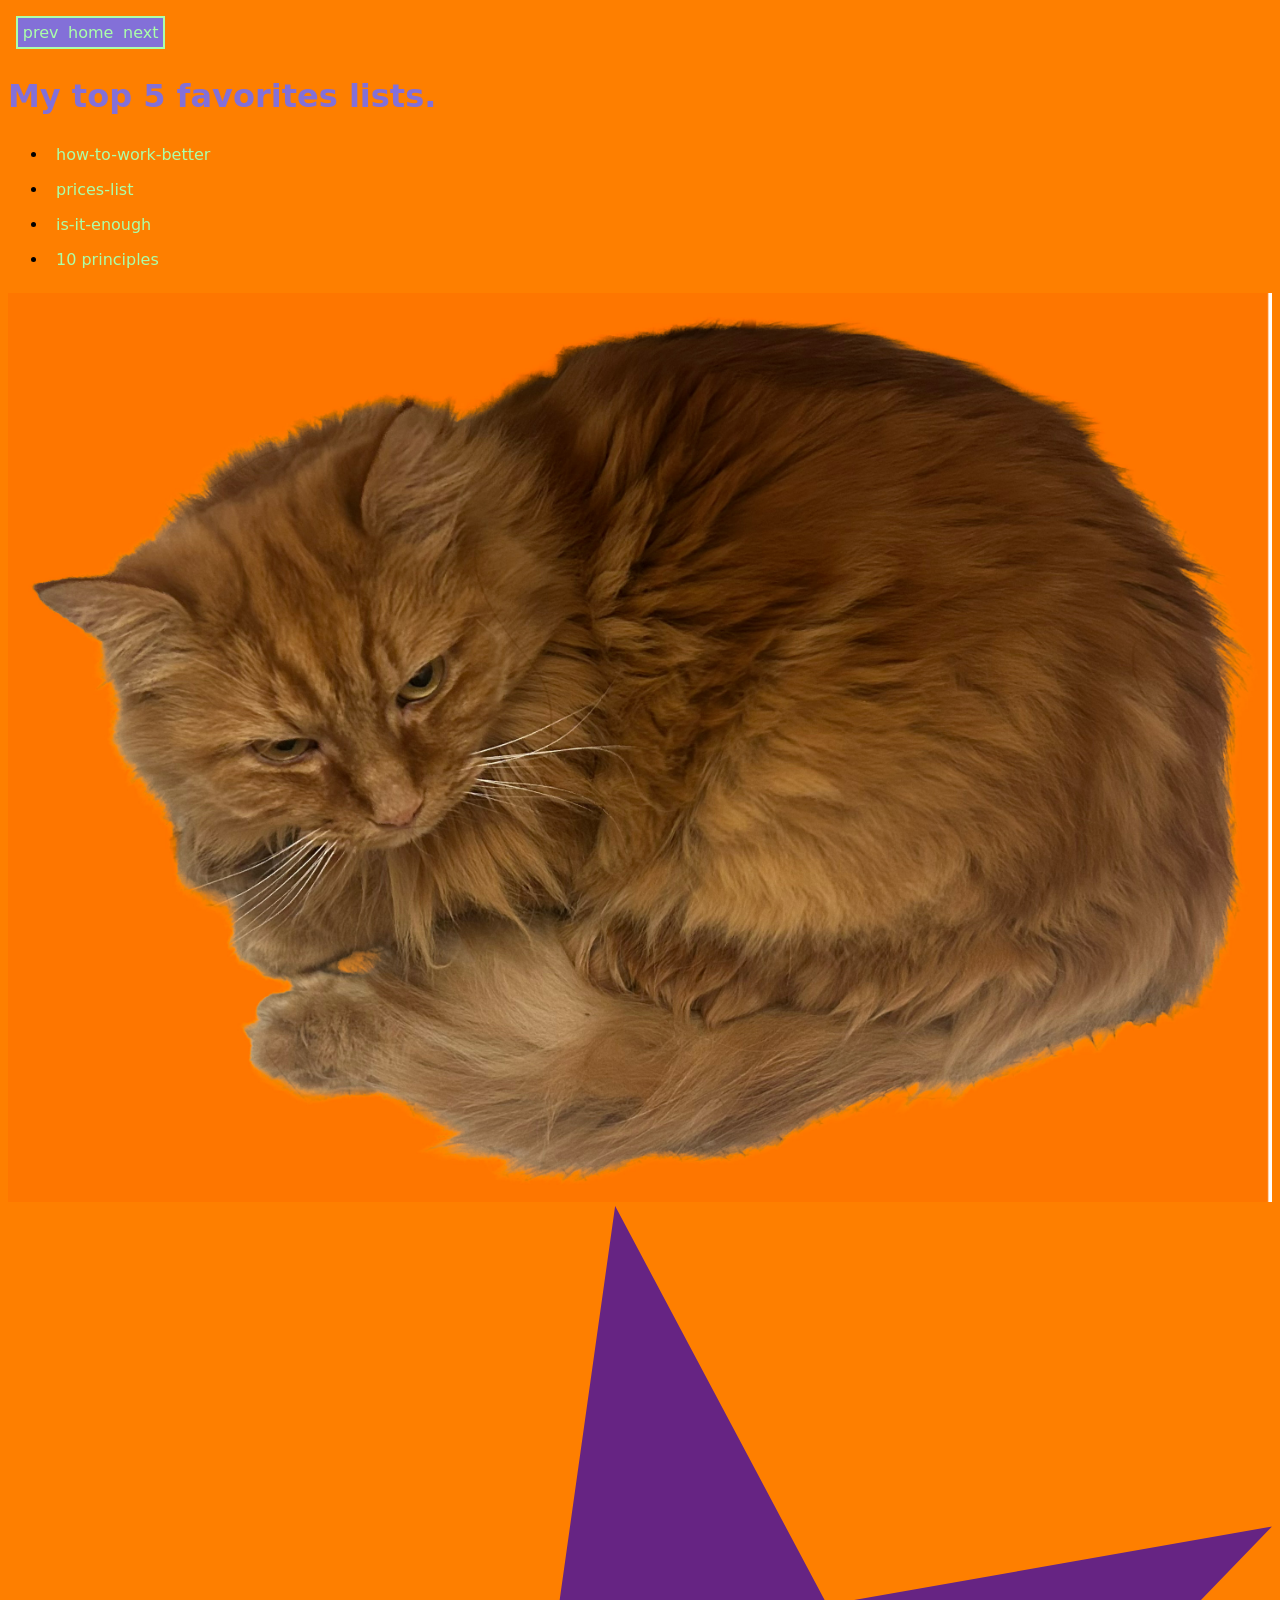
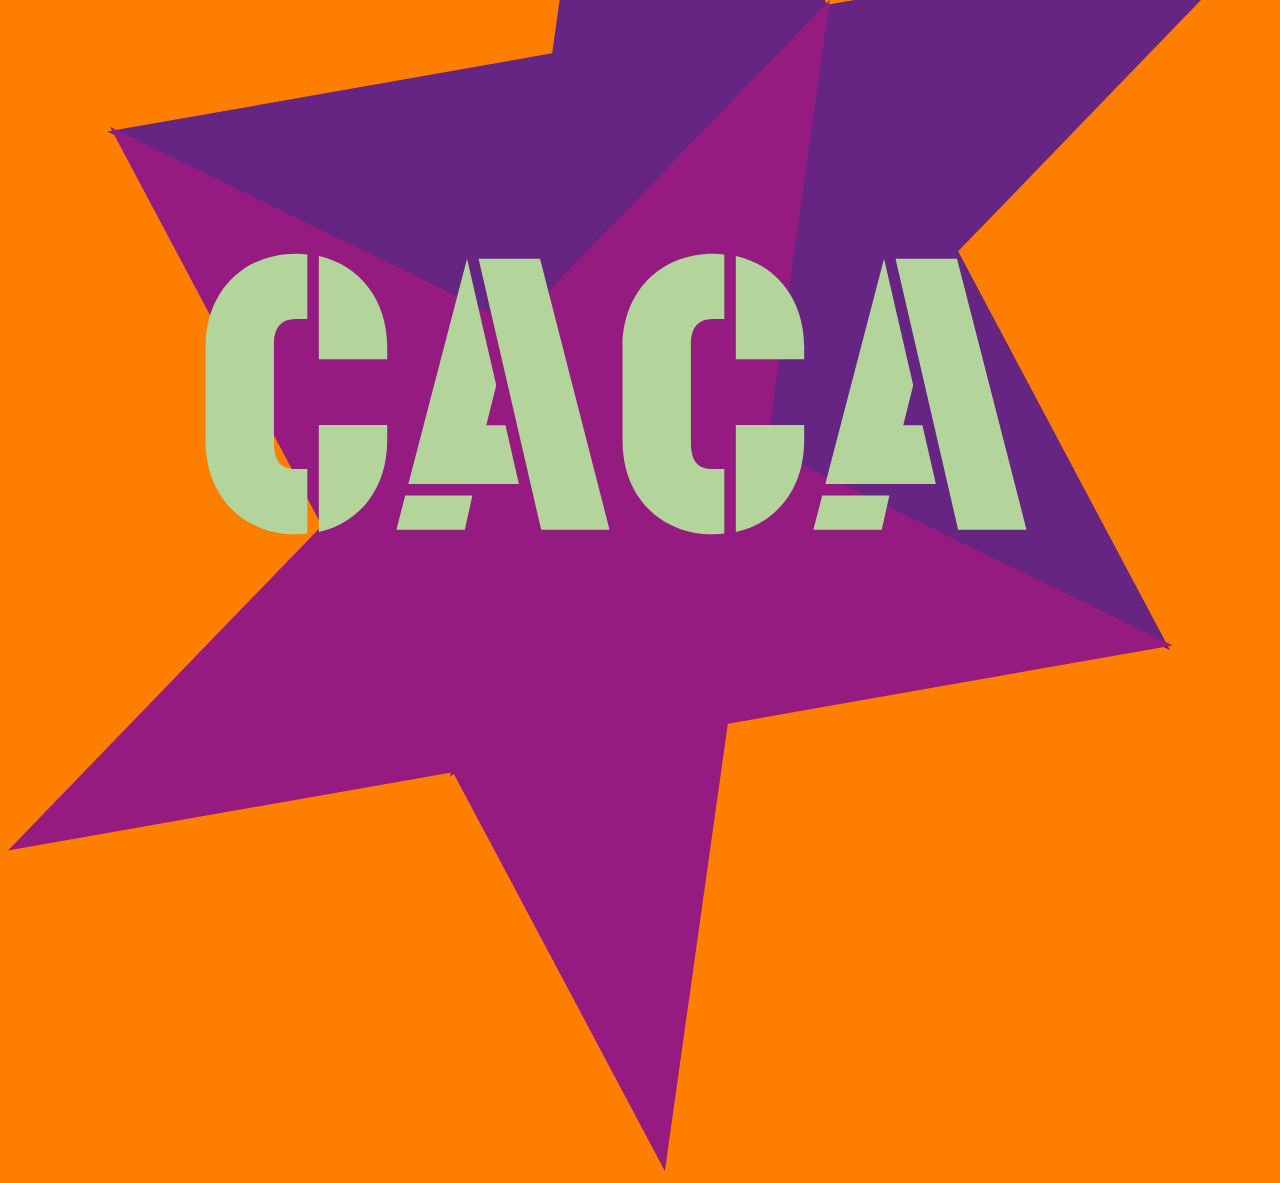
<file: index.html>
<!DOCTYPE html>
<html lang="en">
<head>
	<meta charset="UTF-8">
	<meta name="viewport" content="width=, initial-scale=1.0">
	<title>Document</title>
	<link rel="stylesheet" href="style.css">

	<link rel="stylesheet" href="cooper-fonts/cooper-font.css">
	<style>
		body{ padding-top: 3rem; background-color: rgb(254, 127, 0);}
	 	h1{color: rgb(131, 112, 216)}
        a{color:inherit;
        color: rgb(171, 255, 169);
        text-decoration: none;
	    padding: 0.5rem;
        display: flex;}
        a:hover{
	background: rgb(131, 112, 216);
}
	</style>

</head>
<body>
	<h1>My top 5 favorites lists.</h1>

	<ul>
		<li><a href="how-to-work-better.html">how-to-work-better</a></li>
	
		<li><a href="prices-list.html">prices-list</a></li>

		<li><a href="is-it-enough.html">is-it-enough</a></li>

		<li><a href="10 principles.html">10 principles</a></li>
	</ul>

	<img src="chat.jpg" alt="">
	<img src="SVG/Fichier 1.svg" alt="">


	<link rel="stylesheet" href="nav.css">
    <nav id="panel">
        <a href="8.08.10.26.html">prev</a>
        <a href="index.html">home</a>
        <a href="how-to-work-better.html">next</a>

    </nav>



</body>
</html>
</file>
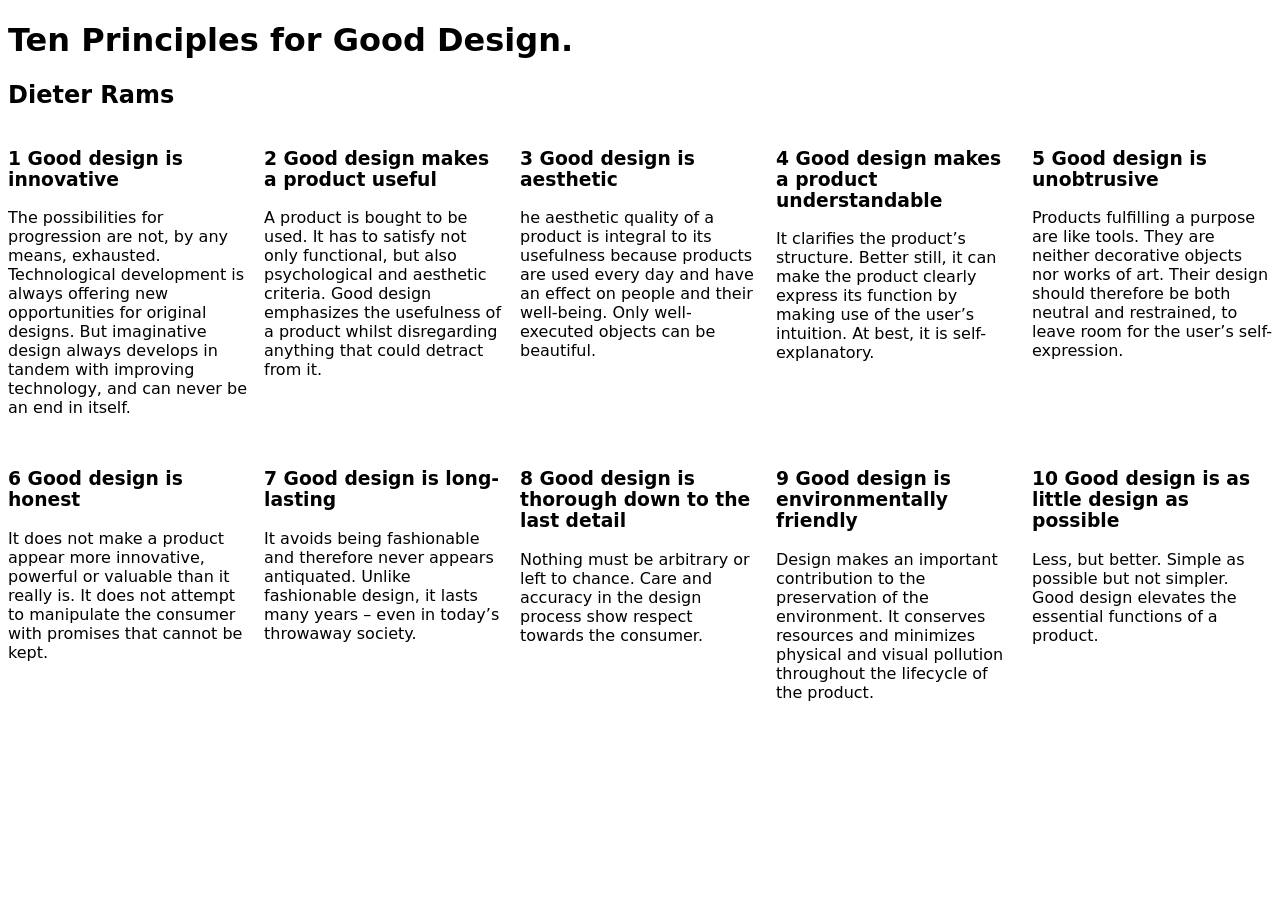
<file: 10 principles.html>
<!DOCTYPE html>
<html lang="en">
<head>
	<meta charset="UTF-8">
	<meta name="viewport" content="width=device-width, initial-scale=1.0">
	<title>Document</title>
	<link rel="stylesheet" href="style.css">
</head>
<body>
	
<h1>Ten Principles for Good Design. </h1>
<h2>Dieter Rams</h2>


<div class="cacabox">

	<article>
		<h3>1	Good design is innovative </h3>
		<p>The possibilities for progression are not, by any means, exhausted. Technological development is always offering new opportunities for original designs. But imaginative design always develops in tandem with improving technology, and can never be an end in itself.</p>

	</article>
	
	<article>
		<h3>2	Good design makes a product useful </h3>
		<p>A product is bought to be used. It has to satisfy not only functional, but also psychological and aesthetic criteria. Good design emphasizes the usefulness of a product whilst disregarding anything that could detract from it.</p>
	</article>

	<article>
		<h3>3	Good design is aesthetic </h3>
		<p>he aesthetic quality of a product is integral to its usefulness because products are used every day and have an effect on people and their well-being. Only well-executed objects can be beautiful.</p>
	</article>

	<article>
		<h3>4	Good design makes a product understandable </h3>
		<p>It clarifies the product’s structure. Better still, it can make the product clearly express its function by making use of the user’s intuition. At best, it is self-explanatory.</p>
	</article>

	<article>
		<h3>5	Good design is unobtrusive</h3>
		<p>Products fulfilling a purpose are like tools. They are neither decorative objects nor works of art. Their design should therefore be both neutral and restrained, to leave room for the user’s self-expression.</p>
	</article>

	<article>
		<h3>6	Good design is honest</h3>
		<p>It does not make a product appear more innovative, powerful or valuable than it really is. It does not attempt to manipulate the consumer with promises that cannot be kept.</p>
	</article>

	<article>
		<h3>7	Good design is long-lasting</h3>
		<p>It avoids being fashionable and therefore never appears antiquated. Unlike fashionable design, it lasts many years – even in today’s throwaway society.</p>
	</article>

	<article>
		<h3>8	Good design is thorough down to the last detail</h3>
		<p>Nothing must be arbitrary or left to chance. Care and accuracy in the design process show respect towards the consumer.</p>
	</article>

	<article>
		<h3>9	Good design is environmentally friendly</h3>
		<p>Design makes an important contribution to the preservation of the environment. It conserves resources and minimizes physical and visual pollution throughout the lifecycle of the product.</p>
	</article>

	<article>
		<h3>10	Good design is as little design as possible</h3>
		<p>Less, but better. Simple as possible but not simpler. Good design elevates the essential functions of a product.</p>
	</article>
	

</div>

	
</body>
</html>
</file>
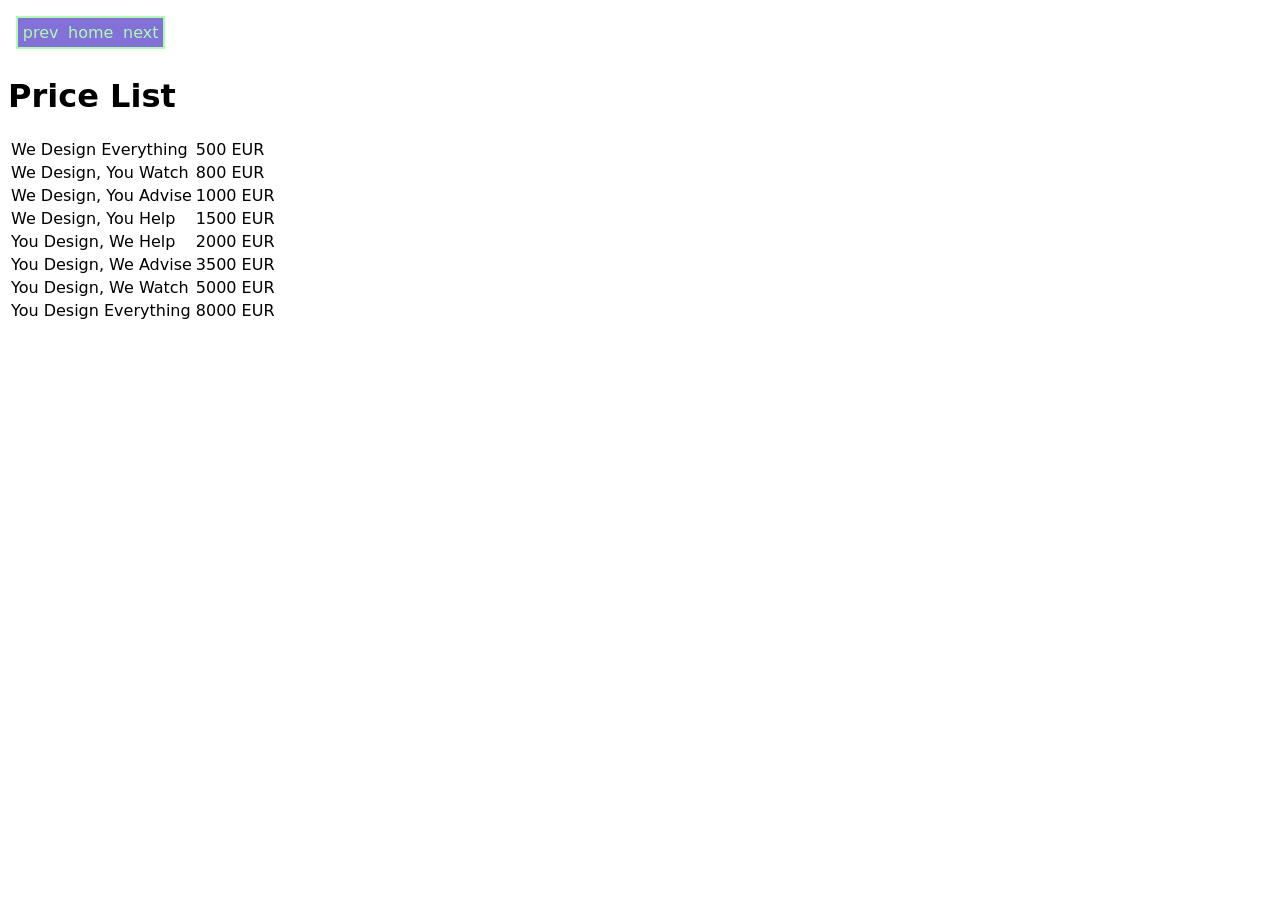
<file: prices-list.html>
<!DOCTYPE html>
<html lang="en">
<head>
	<meta charset="UTF-8">
	<meta name="viewport" content="width=device-width, initial-scale=1.0">
	<title>Document</title>
	<link rel="stylesheet" href="style.css">
	<style>
		body{ padding-top: 3rem;}
	</style>
</head>
<body>

<h1>Price List</h1>

<table>
	<tr>
		<td>We Design Everything</td>
		<td>500 EUR</td>
	</tr>
	<tr>
		<td>We Design, You Watch</td>
		<td>800 EUR</td>
	</tr>
	<tr>
		<td>We Design, You Advise</td>
		<td>1000 EUR</td>
	</tr>
	<tr>
		<td>We Design, You Help</td>
		<td>1500 EUR</td>
	</tr>
	<tr>
		<td>You Design, We Help</td>
		<td>2000 EUR</td>
	</tr>
	<tr>
		<td>You Design, We Advise</td>
		<td>3500 EUR</td>
	</tr>
	<tr>
		<td>You Design, We Watch</td>
		<td>5000 EUR</td>
	</tr>
	<tr>
		<td>You Design Everything</td>
		<td>8000 EUR</td>
	</tr>
</table>

	<link rel="stylesheet" href="nav.css">
    <nav id="panel">
        <a href="8.08.10.26.html">prev</a>
        <a href="index.html">home</a>
        <a href="how-to-work-better.html">next</a>

    </nav>
	
</body>
</html>
</file>
<file: style.css>
body{
	font-family: system-ui;
}

img {max-width: 100%;}

.cacabox{
	display: grid;
	grid-template-columns: 
		repeat(
			auto-fill,
			minmax(
				min(15rem,100%),1fr
			)
		)
	;
	grid-auto-rows: 1fr;
	gap: 1rem;
}
</file>
<file: cooper-fonts/cooper-font.css>
@font-face{font-family: "cooper-font"; font-weight: 200; font-style: normal; src:url ("CooperHewitt-Thin.woff");}
@font-face{font-family: "cooper-font"; font-weight: 200; font-style: italic; src:url ("CooperHewitt-ThinItalic.woff");}

@font-face{font-family: "cooper-font"; font-weight: 300; font-style: normal; src:url ("CooperHewitt-Light.woff");}
@font-face{font-family: "cooper-font"; font-weight: 300; font-style: italic; src:url ("CooperHewitt-LightItalic.woff");}

@font-face{font-family: "cooper-font"; font-weight: 400; font-style: normal; src:url ("CooperHewitt-Book.woff");}
@font-face{font-family: "cooper-font"; font-weight: 400; font-style: italic; src:url ("CooperHewitt-BookItalic.woff");}

@font-face{font-family: "cooper-font"; font-weight: 500; font-style: normal; src:url ("CooperHewitt-Medium.woff");}
@font-face{font-family: "cooper-font"; font-weight: 500; font-style: italic; src:url ("CooperHewitt-MediumItalic.woff");}

@font-face{font-family: "cooper-font"; font-weight: 600; font-style: normal; src:url ("CooperHewitt-Semibold.woff");}
@font-face{font-family: "cooper-font"; font-weight: 600; font-style: italic; src:url ("CooperHewitt-SemiboldItalic.woff");}

@font-face{font-family: "cooper-font"; font-weight: 700; font-style: normal; src:url ("CooperHewitt-Bold.woff");}
@font-face{font-family: "cooper-font"; font-weight: 700; font-style: italic; src:url ("CooperHewitt-BoldItalic.woff");}

@font-face{font-family: "cooper-font"; font-weight: 800; font-style: normal; src:url ("CooperHewitt-Heavy.woff");}
@font-face{font-family: "cooper-font"; font-weight: 800; font-style: italic; src:url ("CooperHewitt-HeavyItalic.woff");}
</file>
<file: nav.css>
/* fonctionnalité/disposition du bloc de navigation */
nav#panel{
	border: 2px double rgb(171, 255, 169);
	background: rgb(131, 112, 216);
	max-width: max-content;
	position: fixed;
	top: 1rem;
	left: 1rem;
	display: flex;
}
/* style du bloc de navigation */
nav#panel a {
	color: inherit;
	color: rgb(171, 255, 169);
	text-decoration: none;
	padding: 0.3rem;
}
nav#panel a:hover{
	background: rgb(254, 127, 0);
}
nav#panel a:visited{
	text-decoration:double;}
</file>
